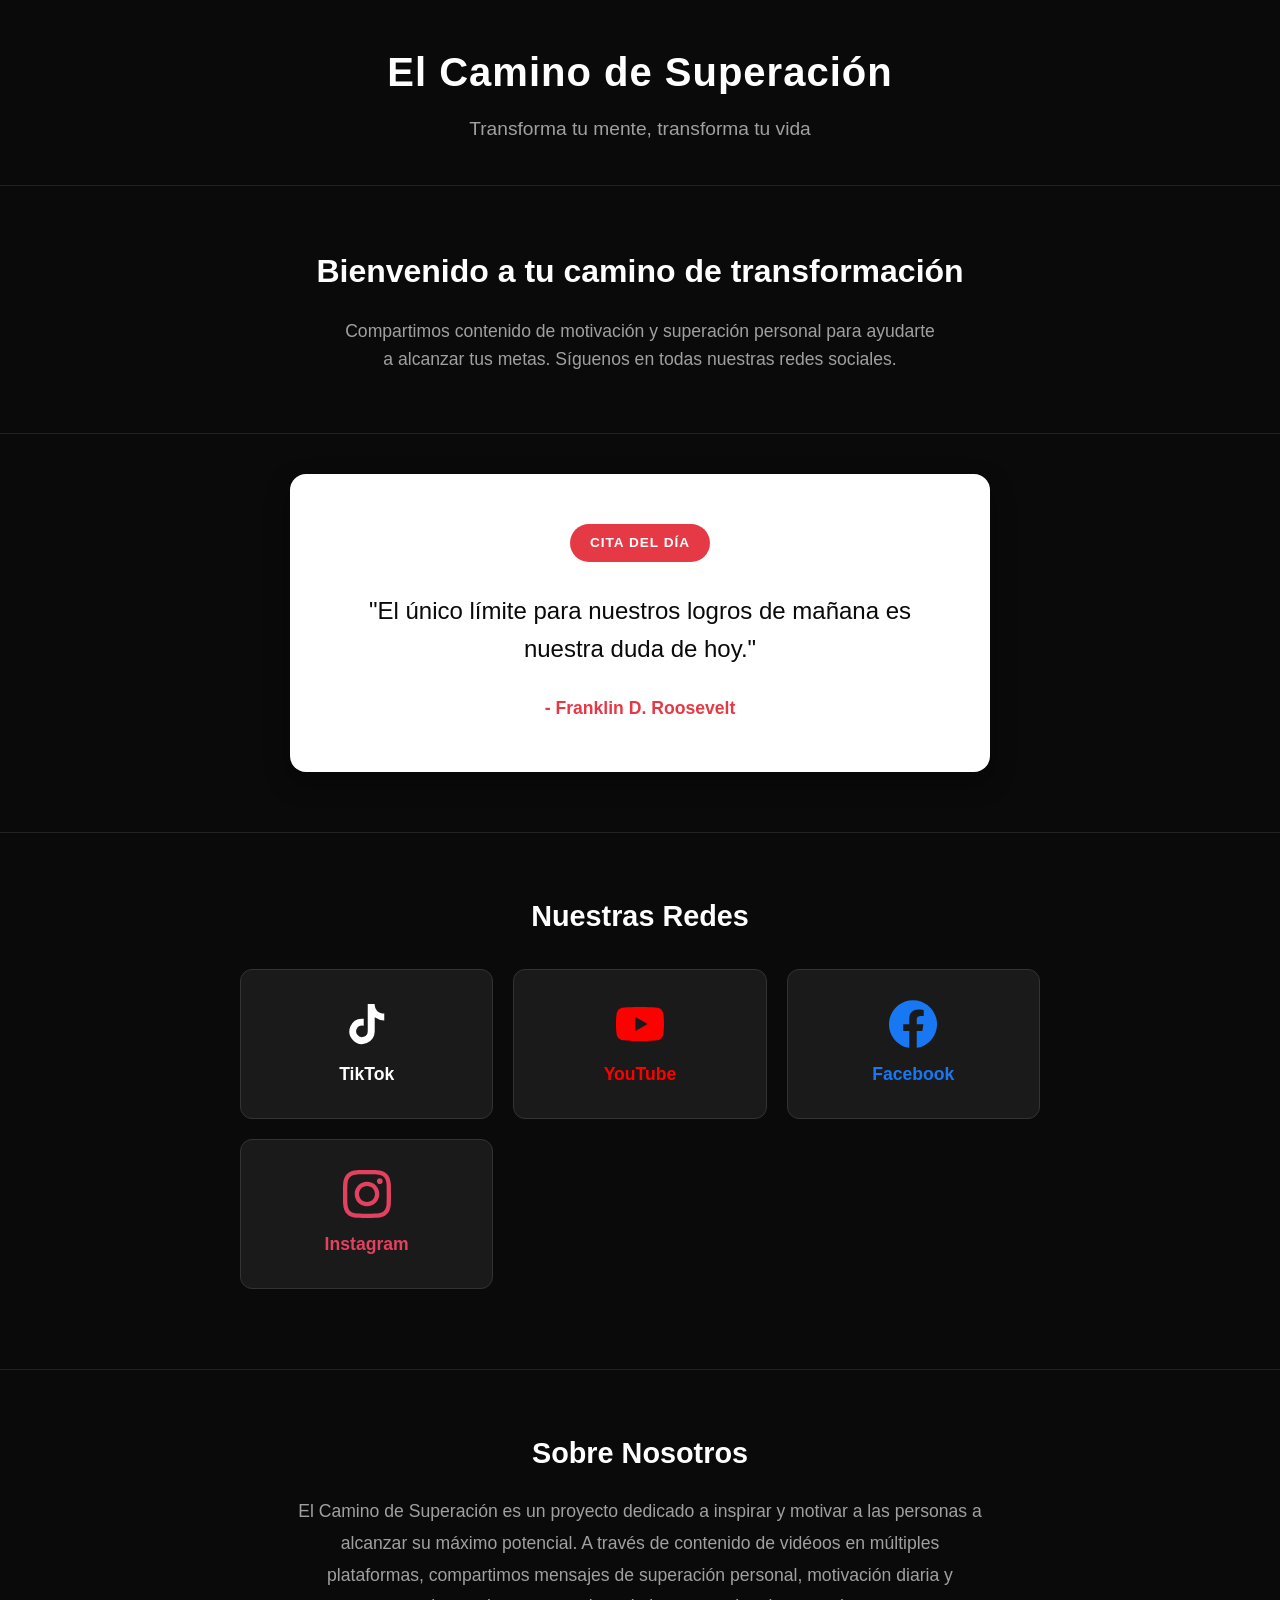
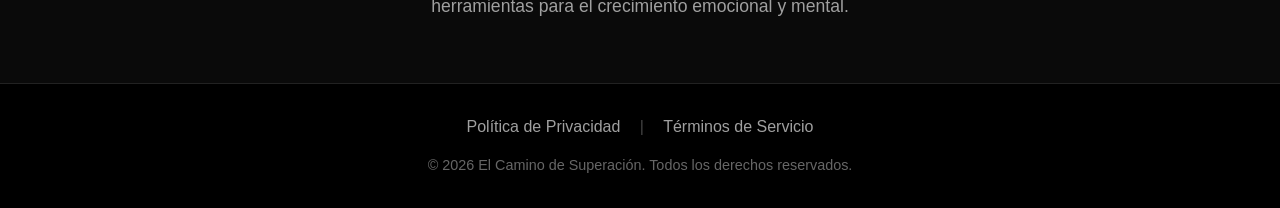
<file: index.html>
<!DOCTYPE html>
<html lang="es">
<head>
    <meta charset="UTF-8">
    <meta name="viewport" content="width=device-width, initial-scale=1.0">
    <title>El Camino de Superación</title>
    <meta name="description" content="Contenido de motivación y superación personal. Síguenos en TikTok, YouTube, Facebook e Instagram.">
    <link rel="stylesheet" href="assets/css/styles.css">
    <link rel="icon" href="data:image/svg+xml,<svg xmlns='http://www.w3.org/2000/svg' viewBox='0 0 100 100'><text y='.9em' font-size='90'>💪</text></svg>">
    
    <!-- Open Graph -->
    <meta property="og:title" content="El Camino de Superación">
    <meta property="og:description" content="Contenido de motivación y superación personal">
    <meta property="og:type" content="website">
</head>
<body>
    <header class="header">
        <div class="container">
            <h1 class="logo">El Camino de Superación</h1>
            <p class="tagline">Transforma tu mente, transforma tu vida</p>
        </div>
    </header>

    <main class="main">
        <section class="hero">
            <div class="container">
                <h2>Bienvenido a tu camino de transformación</h2>
                <p>Compartimos contenido de motivación y superación personal para ayudarte a alcanzar tus metas. Síguenos en todas nuestras redes sociales.</p>
            </div>
        </section>

        <section class="quote-section">
            <div class="container">
                <div class="quote-card">
                    <span class="quote-label">Cita del Día</span>
                    <blockquote id="daily-quote">
                        <p class="quote-text">"El único modo de hacer un gran trabajo es amar lo que haces."</p>
                        <cite class="quote-author">- Steve Jobs</cite>
                    </blockquote>
                </div>
            </div>
        </section>

        <section class="social-links">
            <div class="container">
                <h3>Nuestras Redes</h3>
                <div class="links-grid">
                    <a href="https://www.tiktok.com/@camino.superacion" target="_blank" rel="noopener noreferrer" class="social-link tiktok">
                        <svg viewBox="0 0 24 24" width="48" height="48" fill="currentColor">
                            <path d="M19.59 6.69a4.83 4.83 0 01-3.77-4.25V2h-3.45v13.67a2.89 2.89 0 01-5.2 1.74 2.89 2.89 0 012.31-4.64 2.93 2.93 0 01.88.13V9.4a6.84 6.84 0 00-1-.05A6.33 6.33 0 005 20.1a6.34 6.34 0 0010.86-4.43v-7a8.16 8.16 0 004.77 1.52v-3.4a4.85 4.85 0 01-1-.1z"/>
                        </svg>
                        <span>TikTok</span>
                    </a>
                    <a href="https://www.youtube.com/@ElCaminodeSuperaci%C3%B3n" target="_blank" rel="noopener noreferrer" class="social-link youtube">
                        <svg viewBox="0 0 24 24" width="48" height="48" fill="currentColor">
                            <path d="M23.498 6.186a3.016 3.016 0 00-2.122-2.136C19.505 3.545 12 3.545 12 3.545s-7.505 0-9.377.505A3.017 3.017 0 00.502 6.186C0 8.07 0 12 0 12s0 3.93.502 5.814a3.016 3.016 0 002.122 2.136c1.871.505 9.376.505 9.376.505s7.505 0 9.377-.505a3.015 3.015 0 002.122-2.136C24 15.93 24 12 24 12s0-3.93-.502-5.814zM9.545 15.568V8.432L15.818 12l-6.273 3.568z"/>
                        </svg>
                        <span>YouTube</span>
                    </a>
                    <a href="https://www.facebook.com/profile.php?id=61573132713528" target="_blank" rel="noopener noreferrer" class="social-link facebook">
                        <svg viewBox="0 0 24 24" width="48" height="48" fill="currentColor">
                            <path d="M24 12.073c0-6.627-5.373-12-12-12s-12 5.373-12 12c0 5.99 4.388 10.954 10.125 11.854v-8.385H7.078v-3.47h3.047V9.43c0-3.007 1.792-4.669 4.533-4.669 1.312 0 2.686.235 2.686.235v2.953H15.83c-1.491 0-1.956.925-1.956 1.874v2.25h3.328l-.532 3.47h-2.796v8.385C19.612 23.027 24 18.062 24 12.073z"/>
                        </svg>
                        <span>Facebook</span>
                    </a>
                    <a href="https://instagram.com/camino.superacion" target="_blank" rel="noopener noreferrer" class="social-link instagram">
                        <svg viewBox="0 0 24 24" width="48" height="48" fill="currentColor">
                            <path d="M12 2.163c3.204 0 3.584.012 4.85.07 3.252.148 4.771 1.691 4.919 4.919.058 1.265.069 1.645.069 4.849 0 3.205-.012 3.584-.069 4.849-.149 3.225-1.664 4.771-4.919 4.919-1.266.058-1.644.07-4.85.07-3.204 0-3.584-.012-4.849-.07-3.26-.149-4.771-1.699-4.919-4.92-.058-1.265-.07-1.644-.07-4.849 0-3.204.013-3.583.07-4.849.149-3.227 1.664-4.771 4.919-4.919 1.266-.057 1.645-.069 4.849-.069zm0-2.163c-3.259 0-3.667.014-4.947.072-4.358.2-6.78 2.618-6.98 6.98-.059 1.281-.073 1.689-.073 4.948 0 3.259.014 3.668.072 4.948.2 4.358 2.618 6.78 6.98 6.98 1.281.058 1.689.072 4.948.072 3.259 0 3.668-.014 4.948-.072 4.354-.2 6.782-2.618 6.979-6.98.059-1.28.073-1.689.073-4.948 0-3.259-.014-3.667-.072-4.947-.196-4.354-2.617-6.78-6.979-6.98-1.281-.059-1.69-.073-4.949-.073zm0 5.838c-3.403 0-6.162 2.759-6.162 6.162s2.759 6.163 6.162 6.163 6.162-2.759 6.162-6.163c0-3.403-2.759-6.162-6.162-6.162zm0 10.162c-2.209 0-4-1.79-4-4 0-2.209 1.791-4 4-4s4 1.791 4 4c0 2.21-1.791 4-4 4zm6.406-11.845c-.796 0-1.441.645-1.441 1.44s.645 1.44 1.441 1.44c.795 0 1.439-.645 1.439-1.44s-.644-1.44-1.439-1.44z"/>
                        </svg>
                        <span>Instagram</span>
                    </a>
                </div>
            </div>
        </section>

        <section class="about">
            <div class="container">
                <h3>Sobre Nosotros</h3>
                <p>El Camino de Superación es un proyecto dedicado a inspirar y motivar a las personas a alcanzar su máximo potencial. A través de contenido de vidéoos en múltiples plataformas, compartimos mensajes de superación personal, motivación diaria y herramientas para el crecimiento emocional y mental.</p>
            </div>
        </section>
    </main>

    <footer class="footer">
        <div class="container">
            <nav class="footer-nav">
                <a href="privacy.html">Política de Privacidad</a>
                <span class="separator">|</span>
                <a href="terms.html">Términos de Servicio</a>
            </nav>
            <p class="copyright">&copy; 2026 El Camino de Superación. Todos los derechos reservados.</p>
        </div>
    </footer>

    <!-- TikTok Pixel placeholder - Pegar código de TikTok aquí -->
    <!-- <script>
    !function (w, d, t) {
    w.TiktokAnalyticsObject = t;
    var ttq = w[t] = w[t] || [];
    ttq.methods = ["page", "track", "identify", "instances", "debug", "on", "off", "once", "ready", "alias", "group", "enableCookie", "disableCookie"];
    ttq.setAndDefer = function (t, e) { t[e] = function () { t.callMethod || t.callMethod.apply(t, arguments) || t.queue.push({ method: e, args: Array.prototype.slice.call(arguments) }) } };
    for (var i = 0; i < ttq.methods.length; i++) ttq.setAndDefer(ttq, ttq.methods[i]);
    ttq.load = function (e, n) { var i, o, a, r, d, s, p, c, h, u; t = "script", o = d.createElement(t), a = d.getElementsByTagName(t)[0], o.async = !0, o.src = "https://analytics.tiktok.com/i18n/pixel/events.js?sdkid=YOUR_SDK_ID&lib=ttq", n && (o.setAttribute("name", "ttq")), a.parentNode.insertBefore(o, a), ttq.instance = function (t) { var e = t.split("."); if (ttq[e[0]]) return ttq[e[0]]; var n = {}; return n[e[0]] = t, n };
        ttq.instance("init", "YOUR_SDK_ID"), ttq.page(), ttq.track("PageView")
    }(window, document, "ttq");
    </script> -->
    
    <script>
        const quotes = [
            { text: "El único modo de hacer un gran trabajo es amar lo que haces.", author: "Steve Jobs" },
            { text: "La excelencia no es un destino, es un camino continuo.", author: "Confucio" },
            { text: "El éxito no es la clave de la felicidad. La felicidad es la clave del éxito.", author: "Albert Schweitzer" },
            { text: "Cree en ti mismo y todo será posible.", author: "Coco Chanel" },
            { text: "El futuro pertenece a quienes creen en la belleza de sus sueños.", author: "Eleanor Roosevelt" },
            { text: "No esperes a que las oportunidades lleguen a ti. Créalas.", author: "Chris Grosser" },
            { text: "La motivación nos impulsa a empezar y el hábito nos mantiene.", author: "Jim Ryun" },
            { text: "Todo lo que puedes imaginar es real.", author: "Pablo Picasso" },
            { text: "El único límite para nuestros logros de mañana es nuestra duda de hoy.", author: "Franklin D. Roosevelt" },
            { text: "No te conformes con lo que necesitas, lucha por lo que mereces.", author: "Steve Jobs" },
            { text: "La disciplina es el puente entre tus metas y tus logros.", author: "Jim Rohn" },
            { text: "El perseverante no es una larga carrera; es muchas cortas carreras una tras otra.", author: "Walter Elliot" },
            { text: "Tu única limitación es la que te impones a ti mismo.", author: "Les Brown" },
            { text: "El dolor de hoy es la fuerza de mañana.", author: "Desconocido" },
            { text: "Cada día es una nueva oportunidad para cambiar tu vida.", author: "Desconocido" },
            { text: "No importa cuántas veces caigas, lo importante es cuántas veces te levantes.", author: "Desconocido" },
            { text: "El tamaño de tu éxito está determinado por tu creencia en ti mismo.", author: "Desconocido" },
            { text: "La verdadera fortaleza surge en los momentos de dificultad.", author: "Desconocido" },
            { text: "No busques ser mejor que los demás, busca ser mejor que ayer.", author: "Desconocido" },
            { text: "El que tiene un porqué para vivir puede soportar casi cualquier cómo.", author: "Friedrich Nietzsche" },
            { text: "La acción es la clave fundamental de todo éxito.", author: "Desconocido" },
            { text: "Sé el cambio que quieres ver en el mundo.", author: "Mahatma Gandhi" },
            { text: "La vida es lo que sucede mientras estás ocupado haciendo otros planes.", author: "John Lennon" },
            { text: "No cuentes los días, haz que los días cuenten.", author: "Muhammad Ali" },
            { text: "El coraje no es la ausencia del miedo, sino el juicio de que algo más es más importante.", author: "Ambrose Redmoon" },
            { text: "La grandeza no está en nunca caer, sino en levantarse cada vez que caemos.", author: "Nelson Mandela" },
            { text: "El éxito no es definitivo, el fracaso no es fatal: lo que cuenta es el valor para continuar.", author: "Winston Churchill" },
            { text: "La mejor forma de predecir el futuro es crearlo.", author: "Peter Drucker" },
            { text: "Cada maestro fue alguna vez un principiante.", author: "Desconocido" },
            { text: "El éxito es la suma de pequeños esfuerzos repetidos día tras día.", author: "Robert Collier" }
        ];

        function getDailyQuote() {
            const now = new Date();
            const start = new Date(now.getFullYear(), 0, 0);
            const diff = now - start;
            const oneDay = 1000 * 60 * 60 * 24;
            const dayOfYear = Math.floor(diff / oneDay);
            const quoteIndex = dayOfYear % quotes.length;
            return quotes[quoteIndex];
        }

        document.addEventListener('DOMContentLoaded', function() {
            const quote = getDailyQuote();
            document.querySelector('.quote-text').textContent = '"' + quote.text + '"';
            document.querySelector('.quote-author').textContent = '- ' + quote.author;
        });
    </script>

</body>
</html>
</file>
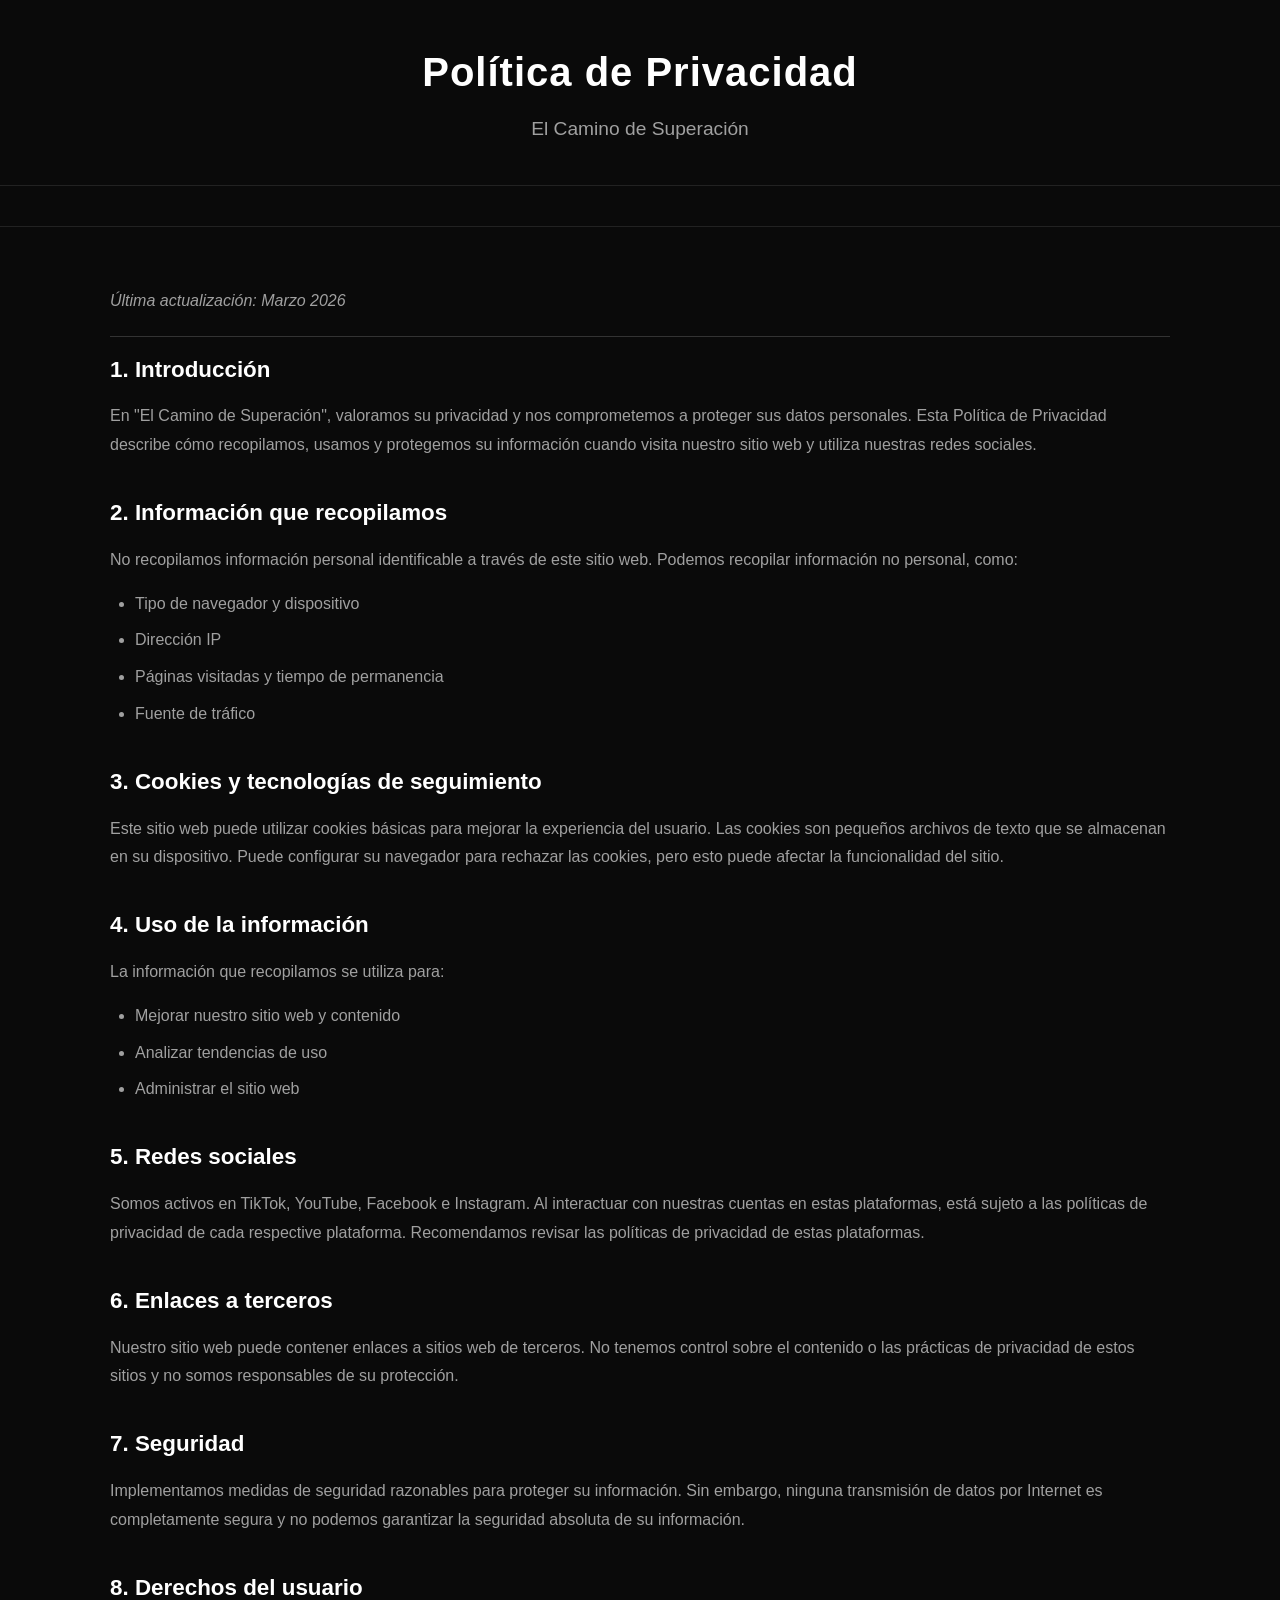
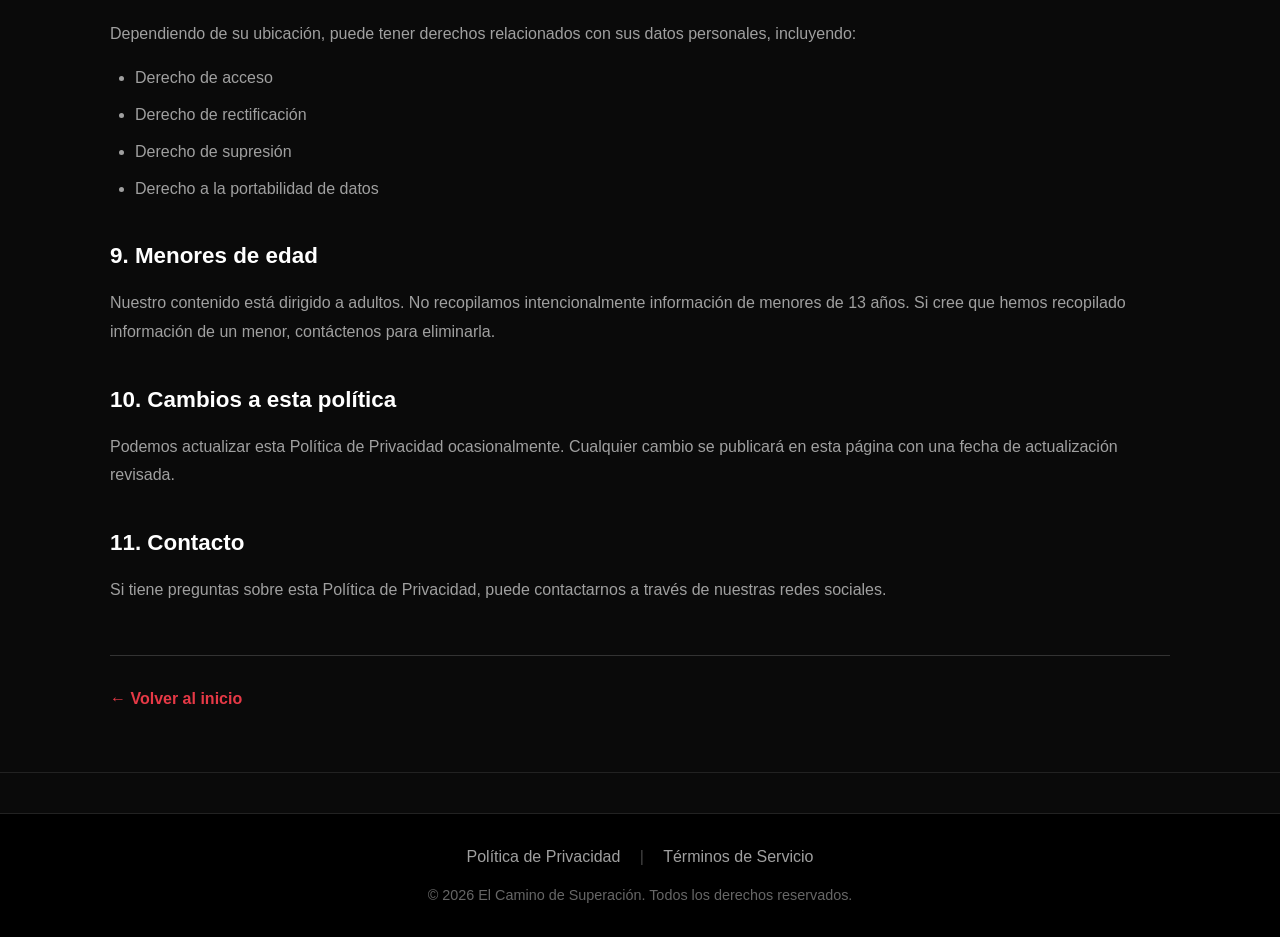
<file: privacy.html>
<!DOCTYPE html>
<html lang="es">
<head>
    <meta charset="UTF-8">
    <meta name="viewport" content="width=device-width, initial-scale=1.0">
    <title>Política de Privacidad - El Camino de Superación</title>
    <link rel="stylesheet" href="assets/css/styles.css">
    <link rel="stylesheet" href="assets/css/legal.css">
    <link rel="canonical" href="https://elcaminodesuperacion.netlify.app/privacy.html">
</head>
<body>
    <header class="header">
        <div class="container">
            <h1 class="logo">Política de Privacidad</h1>
            <p class="tagline">El Camino de Superación</p>
        </div>
    </header>

    <main class="legal-content">
        <div class="container">
            <p class="last-updated">Última actualización: Marzo 2026</p>

            <section>
                <h2>1. Introducción</h2>
                <p>En "El Camino de Superación", valoramos su privacidad y nos comprometemos a proteger sus datos personales. Esta Política de Privacidad describe cómo recopilamos, usamos y protegemos su información cuando visita nuestro sitio web y utiliza nuestras redes sociales.</p>
            </section>

            <section>
                <h2>2. Información que recopilamos</h2>
                <p>No recopilamos información personal identificable a través de este sitio web. Podemos recopilar información no personal, como:</p>
                <ul>
                    <li>Tipo de navegador y dispositivo</li>
                    <li>Dirección IP</li>
                    <li>Páginas visitadas y tiempo de permanencia</li>
                    <li>Fuente de tráfico</li>
                </ul>
            </section>

            <section>
                <h2>3. Cookies y tecnologías de seguimiento</h2>
                <p>Este sitio web puede utilizar cookies básicas para mejorar la experiencia del usuario. Las cookies son pequeños archivos de texto que se almacenan en su dispositivo. Puede configurar su navegador para rechazar las cookies, pero esto puede afectar la funcionalidad del sitio.</p>
            </section>

            <section>
                <h2>4. Uso de la información</h2>
                <p>La información que recopilamos se utiliza para:</p>
                <ul>
                    <li>Mejorar nuestro sitio web y contenido</li>
                    <li>Analizar tendencias de uso</li>
                    <li>Administrar el sitio web</li>
                </ul>
            </section>

            <section>
                <h2>5. Redes sociales</h2>
                <p>Somos activos en TikTok, YouTube, Facebook e Instagram. Al interactuar con nuestras cuentas en estas plataformas, está sujeto a las políticas de privacidad de cada respective plataforma. Recomendamos revisar las políticas de privacidad de estas plataformas.</p>
            </section>

            <section>
                <h2>6. Enlaces a terceros</h2>
                <p>Nuestro sitio web puede contener enlaces a sitios web de terceros. No tenemos control sobre el contenido o las prácticas de privacidad de estos sitios y no somos responsables de su protección.</p>
            </section>

            <section>
                <h2>7. Seguridad</h2>
                <p>Implementamos medidas de seguridad razonables para proteger su información. Sin embargo, ninguna transmisión de datos por Internet es completamente segura y no podemos garantizar la seguridad absoluta de su información.</p>
            </section>

            <section>
                <h2>8. Derechos del usuario</h2>
                <p>Dependiendo de su ubicación, puede tener derechos relacionados con sus datos personales, incluyendo:</p>
                <ul>
                    <li>Derecho de acceso</li>
                    <li>Derecho de rectificación</li>
                    <li>Derecho de supresión</li>
                    <li>Derecho a la portabilidad de datos</li>
                </ul>
            </section>

            <section>
                <h2>9. Menores de edad</h2>
                <p>Nuestro contenido está dirigido a adultos. No recopilamos intencionalmente información de menores de 13 años. Si cree que hemos recopilado información de un menor, contáctenos para eliminarla.</p>
            </section>

            <section>
                <h2>10. Cambios a esta política</h2>
                <p>Podemos actualizar esta Política de Privacidad ocasionalmente. Cualquier cambio se publicará en esta página con una fecha de actualización revisada.</p>
            </section>

            <section>
                <h2>11. Contacto</h2>
                <p>Si tiene preguntas sobre esta Política de Privacidad, puede contactarnos a través de nuestras redes sociales.</p>
            </section>

            <div class="back-link">
                <a href="index.html">← Volver al inicio</a>
            </div>
        </div>
    </main>

    <footer class="footer">
        <div class="container">
            <nav class="footer-nav">
                <a href="privacy.html">Política de Privacidad</a>
                <span class="separator">|</span>
                <a href="terms.html">Términos de Servicio</a>
            </nav>
            <p class="copyright">&copy; 2026 El Camino de Superación. Todos los derechos reservados.</p>
        </div>
    </footer>
</body>
</html>
</file>
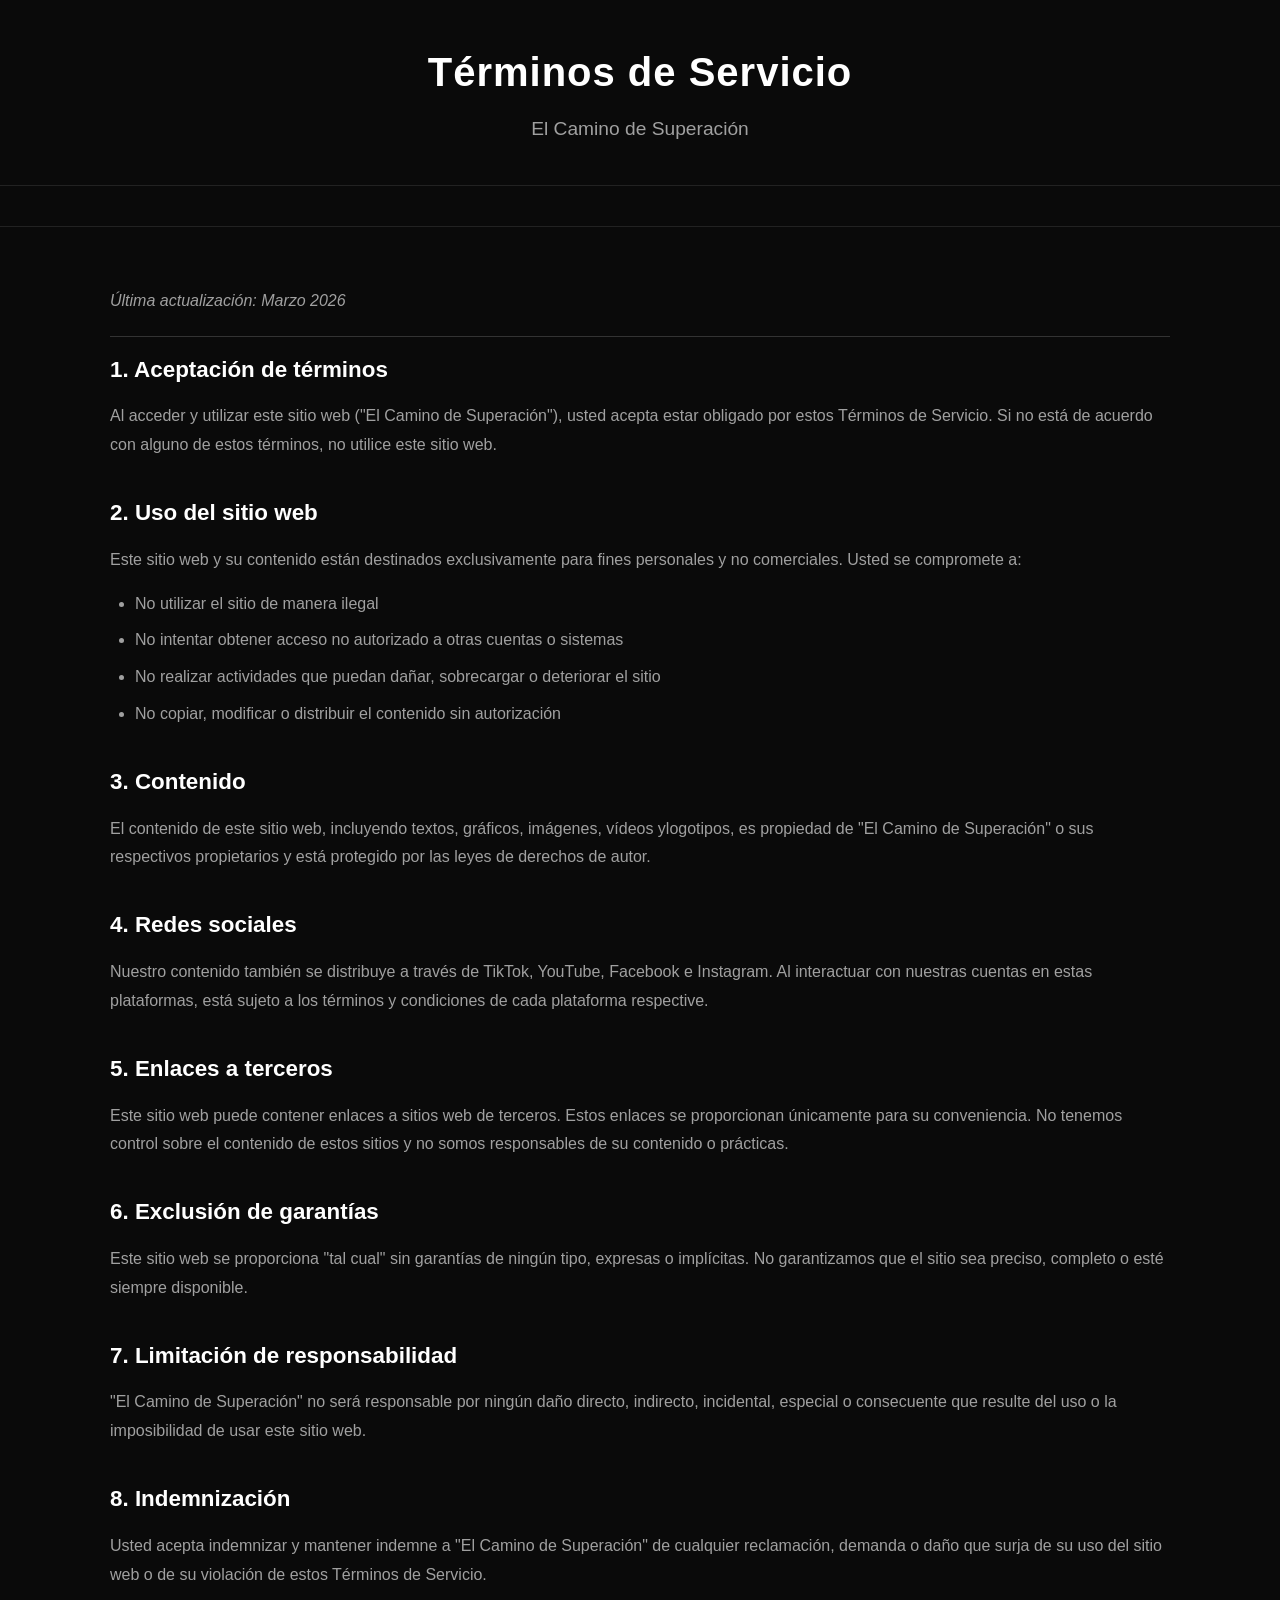
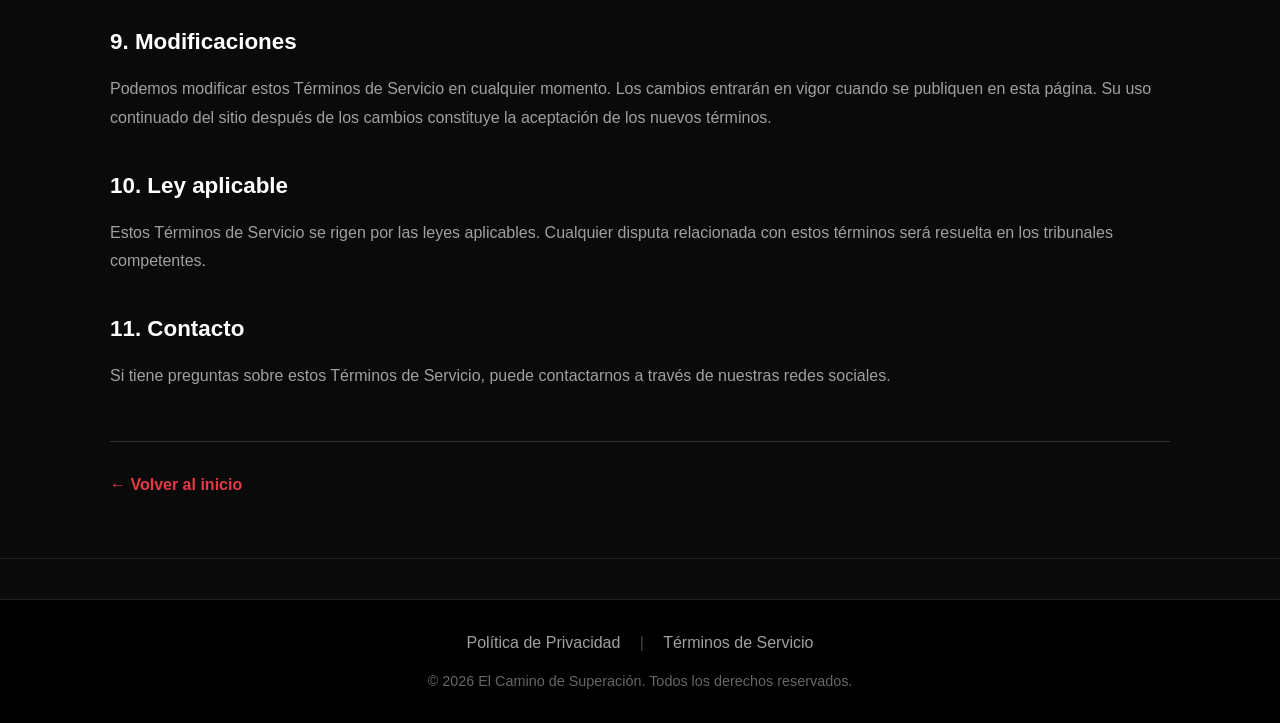
<file: terms.html>
<!DOCTYPE html>
<html lang="es">
<head>
    <meta charset="UTF-8">
    <meta name="viewport" content="width=device-width, initial-scale=1.0">
    <title>Términos de Servicio - El Camino de Superación</title>
    <link rel="stylesheet" href="assets/css/styles.css">
    <link rel="stylesheet" href="assets/css/legal.css">
    <link rel="canonical" href="https://elcaminodesuperacion.netlify.app/terms.html">
</head>
<body>
    <header class="header">
        <div class="container">
            <h1 class="logo">Términos de Servicio</h1>
            <p class="tagline">El Camino de Superación</p>
        </div>
    </header>

    <main class="legal-content">
        <div class="container">
            <p class="last-updated">Última actualización: Marzo 2026</p>

            <section>
                <h2>1. Aceptación de términos</h2>
                <p>Al acceder y utilizar este sitio web ("El Camino de Superación"), usted acepta estar obligado por estos Términos de Servicio. Si no está de acuerdo con alguno de estos términos, no utilice este sitio web.</p>
            </section>

            <section>
                <h2>2. Uso del sitio web</h2>
                <p>Este sitio web y su contenido están destinados exclusivamente para fines personales y no comerciales. Usted se compromete a:</p>
                <ul>
                    <li>No utilizar el sitio de manera ilegal</li>
                    <li>No intentar obtener acceso no autorizado a otras cuentas o sistemas</li>
                    <li>No realizar actividades que puedan dañar, sobrecargar o deteriorar el sitio</li>
                    <li>No copiar, modificar o distribuir el contenido sin autorización</li>
                </ul>
            </section>

            <section>
                <h2>3. Contenido</h2>
                <p>El contenido de este sitio web, incluyendo textos, gráficos, imágenes, vídeos ylogotipos, es propiedad de "El Camino de Superación" o sus respectivos propietarios y está protegido por las leyes de derechos de autor.</p>
            </section>

            <section>
                <h2>4. Redes sociales</h2>
                <p>Nuestro contenido también se distribuye a través de TikTok, YouTube, Facebook e Instagram. Al interactuar con nuestras cuentas en estas plataformas, está sujeto a los términos y condiciones de cada plataforma respective.</p>
            </section>

            <section>
                <h2>5. Enlaces a terceros</h2>
                <p>Este sitio web puede contener enlaces a sitios web de terceros. Estos enlaces se proporcionan únicamente para su conveniencia. No tenemos control sobre el contenido de estos sitios y no somos responsables de su contenido o prácticas.</p>
            </section>

            <section>
                <h2>6. Exclusión de garantías</h2>
                <p>Este sitio web se proporciona "tal cual" sin garantías de ningún tipo, expresas o implícitas. No garantizamos que el sitio sea preciso, completo o esté siempre disponible.</p>
            </section>

            <section>
                <h2>7. Limitación de responsabilidad</h2>
                <p>"El Camino de Superación" no será responsable por ningún daño directo, indirecto, incidental, especial o consecuente que resulte del uso o la imposibilidad de usar este sitio web.</p>
            </section>

            <section>
                <h2>8. Indemnización</h2>
                <p>Usted acepta indemnizar y mantener indemne a "El Camino de Superación" de cualquier reclamación, demanda o daño que surja de su uso del sitio web o de su violación de estos Términos de Servicio.</p>
            </section>

            <section>
                <h2>9. Modificaciones</h2>
                <p>Podemos modificar estos Términos de Servicio en cualquier momento. Los cambios entrarán en vigor cuando se publiquen en esta página. Su uso continuado del sitio después de los cambios constituye la aceptación de los nuevos términos.</p>
            </section>

            <section>
                <h2>10. Ley aplicable</h2>
                <p>Estos Términos de Servicio se rigen por las leyes aplicables. Cualquier disputa relacionada con estos términos será resuelta en los tribunales competentes.</p>
            </section>

            <section>
                <h2>11. Contacto</h2>
                <p>Si tiene preguntas sobre estos Términos de Servicio, puede contactarnos a través de nuestras redes sociales.</p>
            </section>

            <div class="back-link">
                <a href="index.html">← Volver al inicio</a>
            </div>
        </div>
    </main>

    <footer class="footer">
        <div class="container">
            <nav class="footer-nav">
                <a href="privacy.html">Política de Privacidad</a>
                <span class="separator">|</span>
                <a href="terms.html">Términos de Servicio</a>
            </nav>
            <p class="copyright">&copy; 2026 El Camino de Superación. Todos los derechos reservados.</p>
        </div>
    </footer>
</body>
</html>
</file>
<file: assets/css/styles.css>
* {
    margin: 0;
    padding: 0;
    box-sizing: border-box;
}

:root {
    --primary-color: #e63946;
    --primary-dark: #c1121f;
    --bg-black: #0a0a0a;
    --bg-card: #ffffff;
    --text-white: #ffffff;
    --text-black: #0a0a0a;
    --text-gray: #a0a0a0;
    --shadow: 0 4px 6px rgba(0, 0, 0, 0.3);
    --shadow-lg: 0 10px 25px rgba(0, 0, 0, 0.4);
}

html {
    scroll-behavior: smooth;
}

body {
    font-family: -apple-system, BlinkMacSystemFont, 'Segoe UI', Roboto, 'Helvetica Neue', Arial, sans-serif;
    line-height: 1.6;
    color: var(--text-white);
    background-color: var(--bg-black);
}

.container {
    max-width: 1100px;
    margin: 0 auto;
    padding: 0 20px;
}

/* Header */
.header {
    background-color: var(--bg-black);
    color: var(--text-white);
    padding: 40px 0;
    text-align: center;
    border-bottom: 1px solid #222;
}

.logo {
    font-size: 2.5rem;
    font-weight: 700;
    margin-bottom: 10px;
    letter-spacing: 1px;
}

.tagline {
    font-size: 1.2rem;
    color: var(--text-gray);
}

/* Main */
.main {
    min-height: calc(100vh - 200px);
}

/* Hero Section */
.hero {
    background-color: var(--bg-black);
    padding: 60px 0;
    text-align: center;
    border-bottom: 1px solid #222;
}

.hero h2 {
    font-size: 2rem;
    color: var(--text-white);
    margin-bottom: 20px;
    font-weight: 600;
}

.hero p {
    font-size: 1.1rem;
    color: var(--text-gray);
    max-width: 600px;
    margin: 0 auto;
}

/* Quote Section */
.quote-section {
    background-color: var(--bg-black);
    padding: 40px 0 60px;
    text-align: center;
}

.quote-card {
    background-color: var(--bg-card);
    color: var(--text-black);
    max-width: 700px;
    margin: 0 auto;
    padding: 50px 40px;
    border-radius: 16px;
    box-shadow: var(--shadow-lg);
    position: relative;
}

.quote-label {
    display: inline-block;
    background-color: var(--primary-color);
    color: var(--text-white);
    padding: 8px 20px;
    border-radius: 30px;
    font-size: 0.85rem;
    font-weight: 600;
    text-transform: uppercase;
    letter-spacing: 1px;
    margin-bottom: 30px;
}

.quote-card blockquote {
    margin: 0;
}

.quote-text {
    font-size: 1.5rem;
    font-weight: 500;
    line-height: 1.6;
    margin-bottom: 25px;
    color: var(--text-black);
}

.quote-author {
    font-size: 1.1rem;
    color: var(--primary-color);
    font-style: normal;
    font-weight: 600;
}

/* Social Links */
.social-links {
    background-color: var(--bg-black);
    padding: 60px 0 80px;
    text-align: center;
    border-top: 1px solid #222;
}

.social-links h3 {
    font-size: 1.8rem;
    color: var(--text-white);
    margin-bottom: 30px;
    font-weight: 600;
}

.links-grid {
    display: grid;
    grid-template-columns: repeat(auto-fit, minmax(200px, 1fr));
    gap: 20px;
    max-width: 800px;
    margin: 0 auto;
}

.social-link {
    display: flex;
    flex-direction: column;
    align-items: center;
    justify-content: center;
    padding: 30px 20px;
    background-color: #1a1a1a;
    border: 1px solid #333;
    border-radius: 12px;
    text-decoration: none;
    color: var(--text-white);
    transition: all 0.3s ease;
}

.social-link:hover {
    transform: translateY(-5px);
    box-shadow: var(--shadow-lg);
    border-color: var(--primary-color);
}

.social-link span {
    margin-top: 12px;
    font-weight: 600;
    font-size: 1.1rem;
}

.social-link.tiktok {
    color: #ffffff;
}

.social-link.tiktok:hover {
    background: linear-gradient(135deg, #fe2c55 0%, #25f4ee 100%);
    border-color: transparent;
}

.social-link.youtube {
    color: #ff0000;
}

.social-link.youtube:hover {
    background-color: #ff0000;
    border-color: transparent;
}

.social-link.facebook {
    color: #1877f2;
}

.social-link.facebook:hover {
    background-color: #1877f2;
    border-color: transparent;
}

.social-link.instagram {
    color: #e4405f;
}

.social-link.instagram:hover {
    background: linear-gradient(45deg, #f09433, #e6683c, #dc2743, #cc2366, #bc1888);
    border-color: transparent;
}

/* About Section */
.about {
    background-color: var(--bg-black);
    padding: 60px 0;
    text-align: center;
    border-top: 1px solid #222;
}

.about h3 {
    font-size: 1.8rem;
    color: var(--text-white);
    margin-bottom: 20px;
    font-weight: 600;
}

.about p {
    font-size: 1.1rem;
    color: var(--text-gray);
    max-width: 700px;
    margin: 0 auto;
    line-height: 1.8;
}

/* Footer */
.footer {
    background-color: #000000;
    color: var(--text-white);
    padding: 30px 0;
    text-align: center;
    border-top: 1px solid #222;
}

.footer-nav {
    margin-bottom: 15px;
}

.footer-nav a {
    color: var(--text-gray);
    text-decoration: none;
    transition: color 0.3s ease;
}

.footer-nav a:hover {
    color: var(--primary-color);
    text-decoration: underline;
}

.separator {
    margin: 0 15px;
    color: #444;
}

.copyright {
    font-size: 0.9rem;
    color: #666;
}

/* Responsive */
@media (max-width: 768px) {
    .logo {
        font-size: 1.8rem;
    }

    .tagline {
        font-size: 1rem;
    }

    .hero h2,
    .social-links h3,
    .about h3 {
        font-size: 1.5rem;
    }

    .quote-card {
        padding: 30px 25px;
        margin: 0 20px;
    }

    .quote-text {
        font-size: 1.25rem;
    }

    .links-grid {
        grid-template-columns: repeat(2, 1fr);
    }

    .social-link {
        padding: 20px 15px;
    }

    .social-link svg {
        width: 36px;
        height: 36px;
    }
}

@media (max-width: 480px) {
    .links-grid {
        grid-template-columns: 1fr;
    }
}
</file>
<file: assets/css/legal.css>
.legal-content {
    background-color: var(--bg-black);
    padding: 60px 0;
    margin: 40px 0;
    min-height: 60vh;
    border-top: 1px solid #222;
    border-bottom: 1px solid #222;
}

.last-updated {
    color: var(--text-gray);
    font-style: italic;
    margin-bottom: 40px;
    padding-bottom: 20px;
    border-bottom: 1px solid #333;
}

.legal-content section {
    margin-bottom: 35px;
}

.legal-content h2 {
    font-size: 1.4rem;
    color: var(--text-white);
    margin-bottom: 15px;
    font-weight: 600;
}

.legal-content p {
    color: var(--text-gray);
    line-height: 1.8;
    margin-bottom: 15px;
}

.legal-content ul {
    margin-left: 25px;
    margin-bottom: 15px;
}

.legal-content li {
    color: var(--text-gray);
    line-height: 1.8;
    margin-bottom: 8px;
}

.back-link {
    margin-top: 50px;
    padding-top: 30px;
    border-top: 1px solid #333;
}

.back-link a {
    color: var(--primary-color);
    text-decoration: none;
    font-weight: 600;
    transition: color 0.3s ease;
}

.back-link a:hover {
    color: var(--primary-dark);
    text-decoration: underline;
}
</file>
